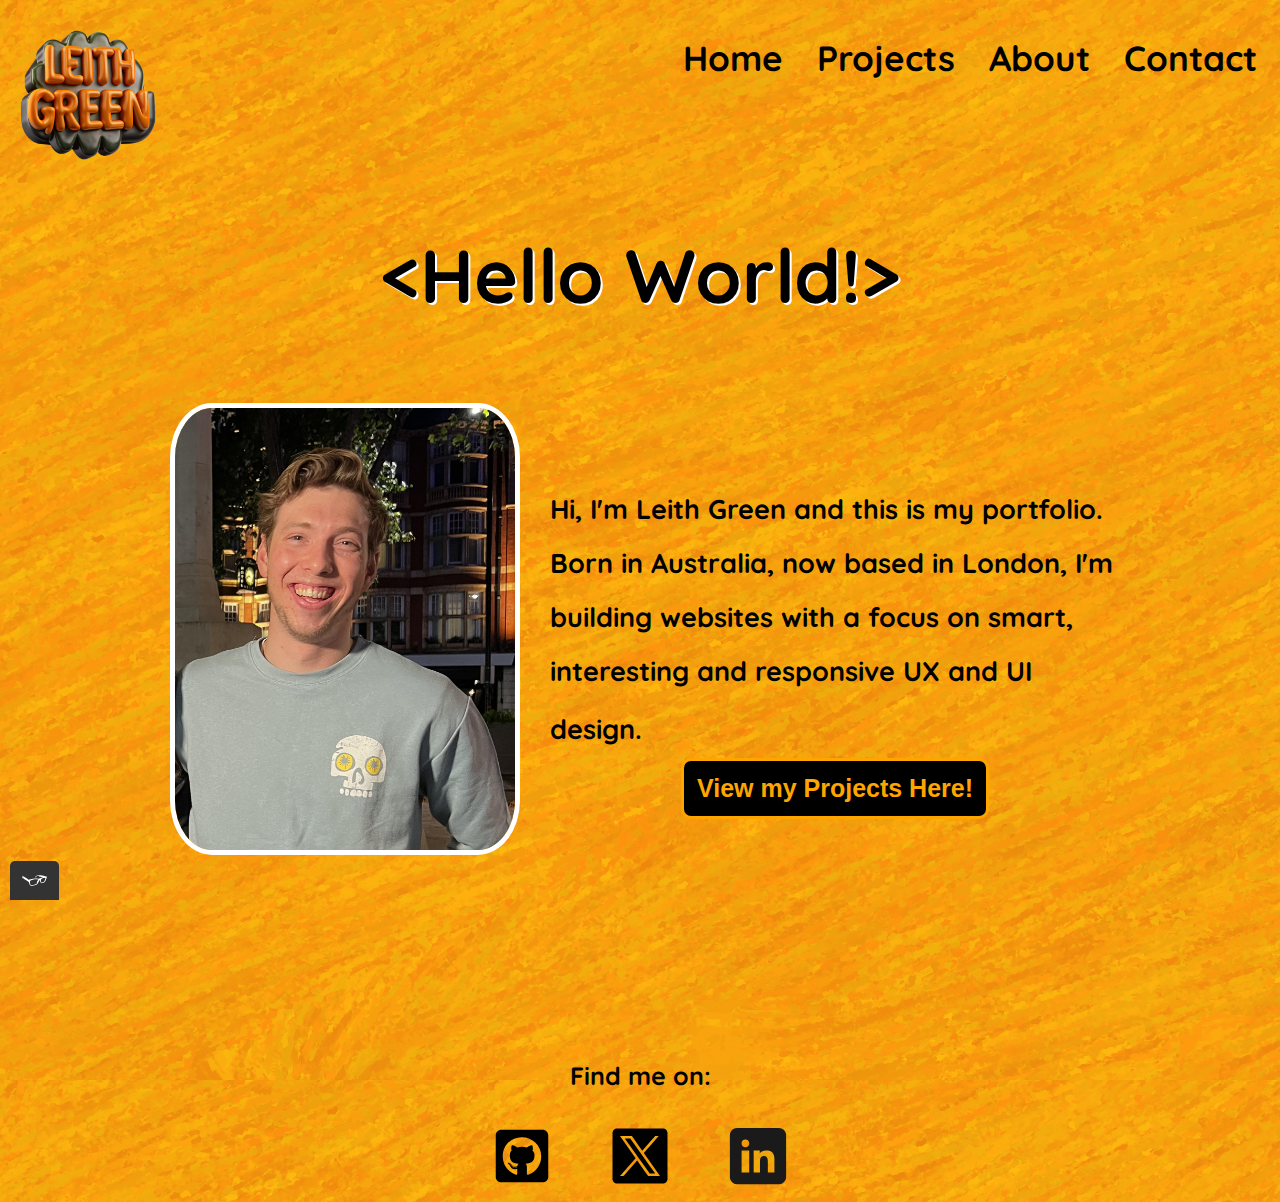
<file: index.html>
<!DOCTYPE html>
<html lang="en">

<head>
    <meta name="viewport" content="width=device-width, initial-scale=1">
    <meta name="author" content="Leith Green">
    <meta charset="utf-8">
    <meta name="description" content="A webpage portfolio for Leith Green, showcasing skills in multiple coding languages and web design">
    <title>Leith Green ~Portfolio~</title>
    <link rel="icon" href="../img/leith-green-logo.png" type="image/x-icon">
    <link rel="stylesheet" type="text/css" href="https://https://necolas.github.io/normalize.css/8.0.1/normalize.css">
    <link rel="preconnect" href="https://fonts.googleapis.com">
    <link rel="preconnect" href="https://fonts.gstatic.com" crossorigin>
    <link href="https://fonts.googleapis.com/css2?family=Quicksand:wght@300..700&family=Reddit+Mono:wght@200..900&display=swap" rel="stylesheet">
    <link rel="stylesheet" type="text/css" href="./css/style.production.css">
</head>
<body>
    <!--HEADER WITH NAVIGATION LINKS AND LOGO-->
    <header class="page-header">
        <a href="./index.html">
            <img id="logo" src="./img/leith-green-logo.png" alt="Leith Green's custom logo">
        </a>
        <nav class="main-navigation page-header_item" >
            <ul role="menubar" class="navigation-list">
                <li role="presentation">
                    <a class="nav-link" href="./index.html" role="menuitem" class="navigation-list_item navigation-list_item--active">Home</a>
                </li>
                <li role="presentation">
                    <a class="nav-link" href="./work.html" role="menuitem" class="navigation-list_item">Projects</a>
                </li>
                <li role="presentation">
                    <a class="nav-link" href="./about.html" role="menuitem" class="navigation-list_item">About</a>
                </li>
                <li role="presentation">
                    <a class="nav-link" href="./contact.html" role="menuitem" class="navigation-list_item">Contact</a>
                </li>
            </ul>
        </nav>
    </header>
    <main>
        <!--MY BIO AND IMAGE-->
        <div class="profile">
            <h1 class="hello-world">&lt;Hello World!&gt;</h1>
            <img src="./img/me.jpg" class="profile__portrait" alt="A portrait photo of Leith">
        <p id="description">Hi, I'm Leith Green and this is my portfolio. <br>Born in Australia, now based in London, I'm building <span>websites</span> with 
            a focus on smart, interesting and responsive UX and UI design.
            <a href="./work.html">
                <button>View my Projects Here!</button>
            </a>
        </p>
       
        </div>
        
    </main>
    <footer class="page-footer">
        <p>Find me on:</p>
        <!--GITHUB SOCIAL LINK-->
        <div class="social-media">
            <a class="social-link" href="https://github.com/Leithg64" target="_blank">
                <img class="social-logo" src="img/github.svg" alt="Github">
            </a>
            <!--TWITTER SOCIAL LINK-->
            <a class="social-link" href="https://twitter.com/LeithGreenWD" target="_blank">
                <img class="social-logo" src="img/twitter.svg" alt="Twitter">
            </a>
            <!--LINKEDIN SOCIAL LINK-->
            <a class="social-link" href="https://www.linkedin.com/in/leith-green-512508248" target="_blank">
                <img class="social-logo" src="img/linkdin.svg" alt="LinkdIn">
            </a>   
        </div>
    </footer>
    <script src="js/tota11y.min.js"></script>
</body>
</html>
</file>
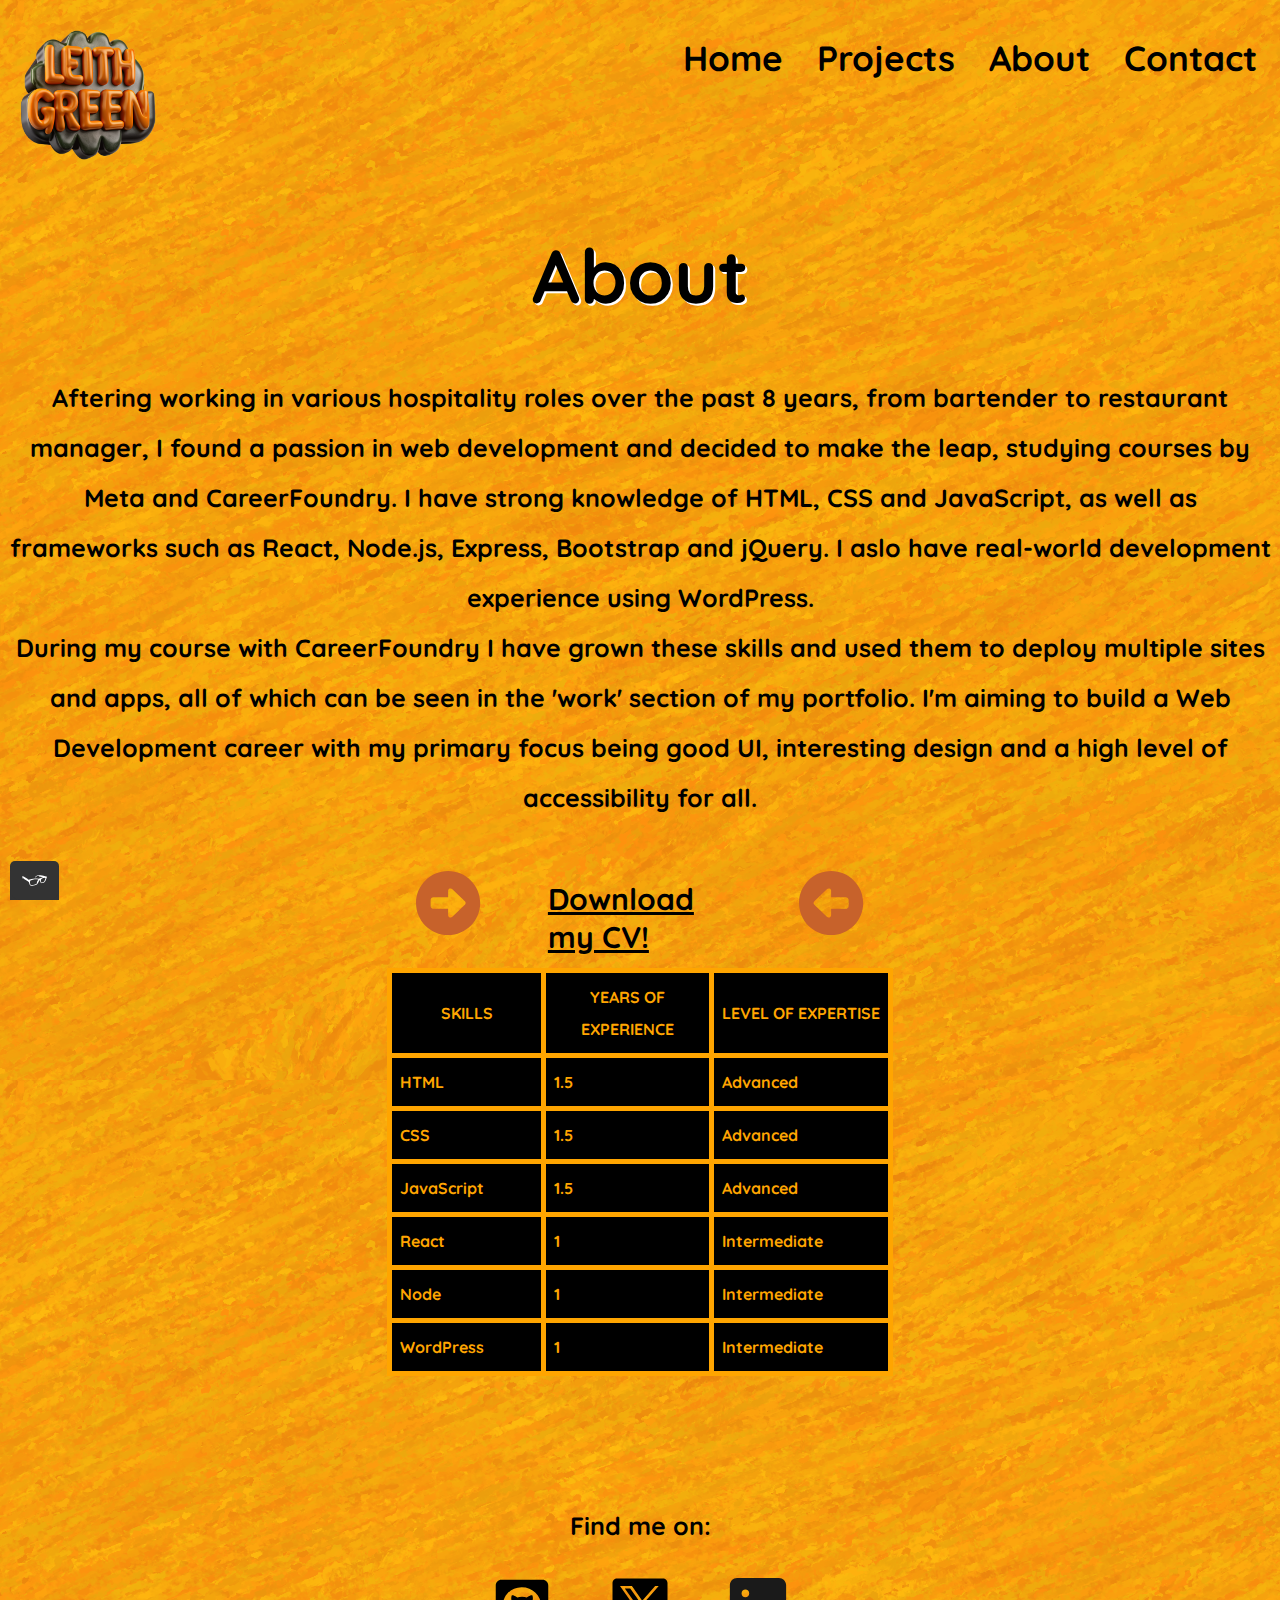
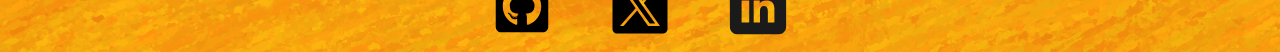
<file: about.html>
<!DOCTYPE html>
<html lang="en">

<head>
    <meta name="viewport" content="width=device-width, initial-scale=1">
    <meta charset="utf-8">
    <meta name="author" content="Leith Green">
    <title>Information about Leith Green</title>
    <link rel="shortcut icon" href="./img/favicon.jpg" type="image/x-icon">
    <link rel="stylesheet" type="text/css" href="https://https://necolas.github.io/normalize.css/8.0.1/normalize.css">
    <link rel="preconnect" href="https://fonts.googleapis.com">
    <link rel="preconnect" href="https://fonts.gstatic.com" crossorigin>
    <link href="https://fonts.googleapis.com/css2?family=Quicksand:wght@300..700&family=Reddit+Mono:wght@200..900&display=swap" rel="stylesheet">
    <link rel="stylesheet" type="text/css" href="./css/style.production.css">
</head>
<body>
    <!--HEADER WITH NAVIGATION LINKS AND LOGO-->
    <header class="page-header">
        <a href="./index.html">
            <img id="logo" src="./img/leith-green-logo.png" alt="Leith Green's custom logo">
        </a>
        <nav class="main-navigation page-header_item" >
            <ul role="menubar" class="navigation-list">
                <li role="presentation">
                    <a class="nav-link" href="./index.html" role="menuitem" class="navigation-list_item navigation-list_item--active">Home</a>
                </li>
                <li role="presentation">
                    <a class="nav-link" href="./work.html" role="menuitem" class="navigation-list_item">Projects</a>
                </li>
                <li role="presentation">
                    <a class="nav-link" href="./about.html" role="menuitem" class="navigation-list_item">About</a>
                </li>
                <li role="presentation">
                    <a class="nav-link" href="./contact.html" role="menuitem" class="navigation-list_item">Contact</a>
                </li>
            </ul>
        </nav>
    </header>
    <main>
        <article>
            <h1>About</h1>
            <p class="para-center">Aftering working in various hospitality roles over the past 8 years, from bartender to restaurant manager, I found a passion in web development and decided to make the leap, studying courses by Meta and CareerFoundry. 
                I have strong knowledge of HTML, CSS and JavaScript, as well as frameworks such as React, Node.js, Express, Bootstrap and jQuery. I aslo have real-world development experience using WordPress. <br> During my course with CareerFoundry I have grown these skills and used them to deploy
                multiple sites and apps, all of which can be seen in the 'work' section of my portfolio. I'm aiming to build a Web Development career with my primary focus being good UI, interesting design and a high level of accessibility for all.
        </p>
        <!--LEFT ANIMATED ARROW-->
        <div class="container">
            <svg class="svg-left moving-right-svg" width="100px" height="100px" viewBox="0 0 24 24" fill="none" xmlns="http://www.w3.org/2000/svg">
                <g id="SVGRepo_bgCarrier" stroke-width="0"/>
                <g id="SVGRepo_tracerCarrier" stroke-linecap="round" stroke-linejoin="round"/>
                <g id="SVGRepo_iconCarrier"> <path fill-rule="evenodd" clip-rule="evenodd" d="M12 1C18.0751 1 23 5.92487 23 12C23 18.0751 18.0751 23 12 23C5.92487 23 1 18.0751 1 12C1 5.92487 5.92487 1 12 1ZM12 7.83335C12 7.4963 12.2088 7.19244 12.5291 7.06346C12.8494 6.93447 13.2181 7.00577 13.4632 7.2441L17.7489 11.4107C18.0837 11.7362 18.0837 12.2638 17.7489 12.5893L13.4632 16.7559C13.2181 16.9942 12.8494 17.0655 12.5291 16.9365C12.2088 16.8076 12 16.5037 12 16.1666V14H7C6.44771 14 6 13.5523 6 13V11C6 10.4477 6.44771 10 7 10H12V7.83335Z" fill="#c7622b"/> </g>
                </svg>
                <!--LINK TO VIEW MY CV-->
            <a id="cv-button" href="./files/CV.pdf" class="button" target="_blank">Download my CV!</a>
            <!--RIGHT ANIMATED ARROW-->
            <svg class="svg-right moving-left-svg" width="100px" height="100px" viewBox="0 0 24 24" fill="none" xmlns="http://www.w3.org/2000/svg">
                <g id="SVGRepo_bgCarrier2" stroke-width="0"/>
                <g id="SVGRepo_tracerCarrier2" stroke-linecap="round" stroke-linejoin="round"/>
                <g id="SVGRepo_iconCarrier2"> <path fill-rule="evenodd" clip-rule="evenodd" d="M12 1C5.92487 1 1 5.92487 1 12C1 18.0751 5.92487 23 12 23C18.0751 23 23 18.0751 23 12C23 5.92487 18.0751 1 12 1ZM12 7.83335C12 7.4963 11.7912 7.19244 11.4709 7.06346C11.1506 6.93447 10.7819 7.00577 10.5368 7.2441L6.25105 11.4107C5.91632 11.7362 5.91632 12.2638 6.25105 12.5893L10.5368 16.7559C10.7819 16.9942 11.1506 17.0655 11.4709 16.9365C11.7912 16.8076 12 16.5037 12 16.1666V14H17C17.5523 14 18 13.5523 18 13V11C18 10.4477 17.5523 10 17 10H12V7.83335Z" fill="#c7622b"/> </g>
                
                </svg>
        </div>
        </article>
        <!--TABLE NOTING MY SKILLS AND YEARS OF EXPERIENCE-->
        <table>
            <thead>
                <th>Skills</th>
                <th>Years of Experience</th>
                <th>Level of Expertise</th>
            </thead>
            <tbody>
                <tr>
                    <td>HTML</td>
                    <td>1.5</td>
                    <td>Advanced</td>
                </tr>
                <tr>
                    <td>CSS</td>
                    <td>1.5</td>
                    <td>Advanced</td>
                </tr>
                <tr>
                    <td>JavaScript</td>
                    <td>1.5</td>
                    <td>Advanced</td>
                </tr>
                <tr>
                    <td>React</td>
                    <td>1</td>
                    <td>Intermediate</td>
                    
                </tr>
                <tr>
                    <td>Node</td>
                    <td>1</td>
                    <td>Intermediate</td>
                    
                </tr>
                <tr>
                    <td>WordPress</td>
                    <td>1</td>
                    <td>Intermediate</td>
                </tr>
            </tbody>
        </table>
    </main>
    <footer class="page-footer">
        <p>Find me on:</p>
        <!--GITHUB SOCIAL LINK-->
        <div class="social-media">
            <a class="social-link" href="https://github.com/Leithg64" target="_blank">
                <img class="social-logo" src="img/github.svg" alt="Github">
            </a>
            <!--TWITTER SOCIAL LINK-->
            <a class="social-link" href="https://twitter.com/LeithGreenWD" target="_blank">
                <img class="social-logo" src="img/twitter.svg" alt="Twitter">
            </a>
            <!--LINKEDIN SOCIAL LINK-->
            <a class="social-link" href="https://www.linkedin.com/in/leith-green-512508248" target="_blank">
                <img class="social-logo" src="img/linkdin.svg" alt="LinkdIn">
            </a>   
        </div>
    </footer>
    <script src="js/tota11y.min.js"></script>
</body>
</html>
</file>
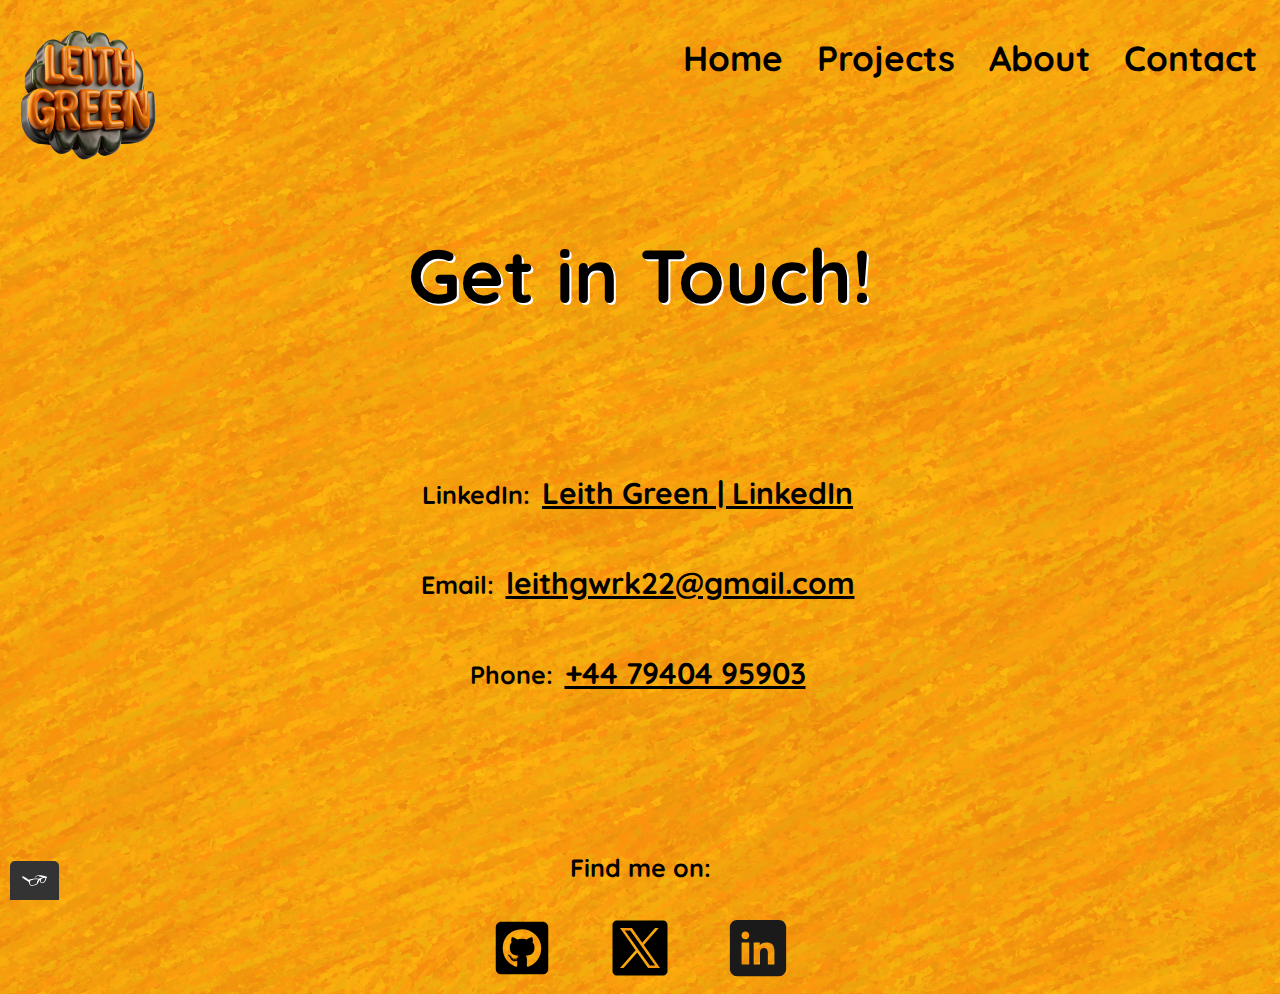
<file: contact.html>
<!DOCTYPE html>
<html lang="en">

<head>
    <meta name="viewport" content="width=device-width, initial-scale=1">
    <meta charset="utf-8">
    <meta name="author" content="Leith Green">
    <title>Contact Leith Green</title>
    <link rel="shortcut icon" href="./img/favicon.jpg" type="image/x-icon">
    <link rel="stylesheet" type="text/css" href="https://https://necolas.github.io/normalize.css/8.0.1/normalize.css">
    <link rel="preconnect" href="https://fonts.googleapis.com">
    <link rel="preconnect" href="https://fonts.gstatic.com" crossorigin>
    <link href="https://fonts.googleapis.com/css2?family=Quicksand:wght@300..700&family=Reddit+Mono:wght@200..900&display=swap" rel="stylesheet">
    <link rel="stylesheet" type="text/css" href="./css/style.production.css">
</head>
<body>
    <!--HEADER WITH NAVIGATION LINKS AND LOGO-->
    <header class="page-header">
        <a href="./index.html">
            <img id="logo" src="./img/leith-green-logo.png" alt="Leith Green's custom logo">
        </a>
        <nav class="main-navigation page-header_item" >
            <ul role="menubar" class="navigation-list">
                <li role="presentation">
                    <a class="nav-link" href="./index.html" role="menuitem" class="navigation-list_item navigation-list_item--active">Home</a>
                </li>
                <li role="presentation">
                    <a class="nav-link" href="./work.html" role="menuitem" class="navigation-list_item">Projects</a>
                </li>
                <li role="presentation">
                    <a class="nav-link" href="./about.html" role="menuitem" class="navigation-list_item">About</a>
                </li>
                <li role="presentation">
                    <a class="nav-link" href="./contact.html" role="menuitem" class="navigation-list_item">Contact</a>
                </li>
            </ul>
        </nav>
    </header>
    <main>
        <!--DIRECT LINKS TO EMAIL AND PHONE NUMBER-->
        <h1>Get in Touch!</h1>
        <div class="contact-info" >
            LinkedIn: <a href="https://www.linkedin.com/in/leith-green-512508248" target="_blank">Leith Green | LinkedIn</a><br>
            Email: <a href="mailto:leithgwrk22@gmail.com">leithgwrk22@gmail.com</a><br>
            Phone: <a href="tel:+447940495903">+44 79404 95903</a>
        </div>
    </main>
    <footer class="page-footer">
        <p>Find me on:</p>
        <!--GITHUB SOCIAL LINK-->
        <div class="social-media">
            <a class="social-link" href="https://github.com/Leithg64" target="_blank">
                <img class="social-logo" src="img/github.svg" alt="Github">
            </a>
            <!--TWITTER SOCIAL LINK-->
            <a class="social-link" href="https://twitter.com/LeithGreenWD" target="_blank">
                <img class="social-logo" src="img/twitter.svg" alt="Twitter">
            </a>
            <!--LINKEDIN SOCIAL LINK-->
            <a class="social-link" href="https://www.linkedin.com/in/leith-green-512508248" target="_blank">
                <img class="social-logo" src="img/linkdin.svg" alt="LinkdIn">
            </a>   
        </div>
    </footer>
    <script src="js/tota11y.min.js"></script>
</body>
</html>
</file>
<file: css/style.production.css>
/*
* Prefixed by https://autoprefixer.github.io
* PostCSS: v8.4.14,
* Autoprefixer: v10.4.7
* Browsers: last 4 version
*/

* {
    -webkit-box-sizing: border-box;
            box-sizing: border-box;
}

body {
    font-family: quicksand;
    background-image: url('../img/port-background.png');
}

.work-link {
    color: orange;
    font-weight: bolder;
    text-decoration: underline;
    display: block;
    text-align: center;
}

a { 
    color: #000;
    font-size: 30px;
    padding-left: 5px;
    padding-right: 5px;
    -webkit-transition-duration: 0.3s, 0.3s;
    -o-transition-duration: 0.3s, 0.3s;
       transition-duration: 0.3s, 0.3s;
}



.page-header {
    display: -webkit-box;
    display: -ms-flexbox;
    display: flex;
    width: 100%;
    margin-top: 20px;
    font-weight: bold;
}

.page-header_item {
    -webkit-box-flex: 0;
        -ms-flex: 0 1 200px;
            flex: 0 1 200px;
}

.page-header_item:last-child {
    -webkit-box-flex: 1;
        -ms-flex-positive: 1;
            flex-grow: 1;
    text-align: right;
}

#logo {
    height: auto;
    width: 150px;
}

.navigation-list li{
    list-style-type: none;
    display: inline-block;
    -webkit-transition-duration: 0.3s, 0.3s;
    -o-transition-duration: 0.3s, 0.3s;
       transition-duration: 0.3s, 0.3s;
}

.navigation-list li:hover {
    -webkit-transform: scale(1.2);
    -ms-transform: scale(1.2);
        transform: scale(1.2);
}

.nav-link {
    font-size: 35px;
    text-decoration: none;
    padding-left: 15px;
    padding-right: 15px;

}

h1 {
    text-align: center;
    font-size: 75px;
    font-weight: 1000;
    color: black;
    text-shadow: 2px 2px #fff;
}

h2 {
    font-size: 30px;
    text-align: center;
}

.hello-world {
    text-shadow: 2px 2px #fff;
}

.profile__portrait {
    float: left;
    height: auto;
    width: 350px;
    margin-right: 30%;
    border-radius: 12%;
    margin: 30px;
    border: 5px solid #fff;
}

.profile {
    max-width: 1000px;
    margin: 0 auto;
}

button { 
    background-color: #000;
    color: orange;
    font-size: 25px;
    font-weight: 700;
    border-radius: 10px;
    padding: 13px;
    border: 3px solid orange;
    cursor: pointer;
    display: block;
    margin-left: auto;
    margin-right: auto;
    max-width: 350px;
    -webkit-transition-duration: 0.3s, 0.3s;
         -o-transition-duration: 0.3s, 0.3s;
            transition-duration: 0.3s, 0.3s;
    text-align: center;
}



button:hover,
.button:hover {
    -webkit-transform: scale(1.2);
        -ms-transform: scale(1.2);
            transform: scale(1.2);
}

#description {
    line-height: 2;
    font-size: 27px; 
    padding: 2%;
    margin-top: 14%;
}

#cv-button {
    display: inline;
    font-weight: bolder;
    padding-left: 5%;
    padding-right: 5%;
}

.container {
    display: -webkit-box;
    display: -ms-flexbox;
    display: flex;
    -webkit-box-align: center;
        -ms-flex-align: center;
            align-items: center;
}

@-webkit-keyframes slide-left  {
    0% { -webkit-transform: translateX(0); transform: translateX(0); }
    50% { -webkit-transform: translateX(100px); transform: translateX(100px); }
    100% { -webkit-transform: translateX(0); transform: translateX(0); }
}

@keyframes slide-left  {
    0% { -webkit-transform: translateX(0); transform: translateX(0); }
    50% { -webkit-transform: translateX(100px); transform: translateX(100px); }
    100% { -webkit-transform: translateX(0); transform: translateX(0); }
}

@-webkit-keyframes slide-right  {
    0% { -webkit-transform: translateX(0); transform: translateX(0); }
    50% { -webkit-transform: translateX(-100px); transform: translateX(-100px); }
    100% { -webkit-transform: translateX(0); transform: translateX(0); }
}

@keyframes slide-right  {
    0% { -webkit-transform: translateX(0); transform: translateX(0); }
    50% { -webkit-transform: translateX(-100px); transform: translateX(-100px); }
    100% { -webkit-transform: translateX(0); transform: translateX(0); }
}

.moving-left-svg {
    -webkit-animation: slide-left 2s linear infinite;
            animation: slide-left 2s linear infinite;
    padding-bottom: 30px;
}

.moving-right-svg {
    -webkit-animation: slide-right 2s linear infinite;
            animation: slide-right 2s linear infinite;
    padding-bottom: 30px;
}

.svg-left {
    margin-left: 32%;
}

.svg-right {
    margin-right: 32%;
}


table {
    margin-left: auto;
    margin-right: auto;
    padding: 5px;
    line-height: 2;
    border-collapse: collapse;
    width: 40%;
    font-weight: bold;
}

th {
    text-transform: uppercase;
    background-color: #000;
    color: orange;
    border: 5px solid orange;
    padding: 8px;
    text-align: center;
    width: 20px
}

td {
    background-color: #000;
    color: orange;
    border: 5px solid orange;
    padding: 8px;
    text-align: left;
}


thead {
    text-align: left;
}

.grid {
    display: -ms-grid;
    display: grid;
    -ms-grid-columns: 1fr 20px 1fr 20px 1fr;
    grid-template-columns: 1fr 1fr 1fr;
    grid-gap: 20px;
    padding: 20px;
}

.grid__item {
    background-image: url('../img/card-background.png');
    border: 5px solid white;
    color: orange;
    padding: 20px;
    border-radius: 20px;
    text-align: center;
}

.grid__item:hover {
    -webkit-transform: scale(1.1);
        -ms-transform: scale(1.1);
            transform: scale(1.1);
    -webkit-transition-duration: 0.3s, 0.3s;
         -o-transition-duration: 0.3s, 0.3s;
            transition-duration: 0.3s, 0.3s;
}

.para-center {
    text-align: center;
    line-height: 2;
    font-size: 25px;
    padding-bottom: 20px;
}

p {
    line-height: 2;
    font-size: 25px;
    font-weight: bold;
}

.contact-info {
    display: block;
    text-align: center;
    font-weight: bold;
    padding-top: 75px;
    font-size: 25px;
    line-height: 3;
    margin-left: auto;
    margin-right: auto;
}

.project-imgs {
    width: 75%;
    height: auto;
    border-radius: 10px;
    margin: auto;
}


a:hover, a:focus {
    text-decoration: none;
    cursor: pointer;
    opacity: 0.8;
}

.social-link {
    text-decoration: none;
}


a:active {
    color: #489c79;
}

.social-logo {
    width: 60px;
    height: auto;
    margin-left: 20px;
    margin-right: 20px;
    display: inline-block;
    -webkit-transition-duration: 0.3s, 0.3s;
         -o-transition-duration: 0.3s, 0.3s;
            transition-duration: 0.3s, 0.3s;
}

.social-logo:hover {
    -webkit-transform: scale(1.5);
        -ms-transform: scale(1.5);
            transform: scale(1.5);
    opacity: 0.8;
}

.page-footer {
    clear: both;
    display: -webkit-box;
    display: -ms-flexbox;
    display: flex;
    -webkit-box-orient: vertical;
    -webkit-box-direction: normal;
        -ms-flex-direction: column;
            flex-direction: column;
    padding-top: 100px;
    text-align: center;
    font-size: 25px;
}

@media all and (max-width: 500px) {
    .grid {
        -ms-grid-columns: 1fr;
        grid-template-columns: 1fr;
    }
}
@media all and (min-width: 500px) and (max-width: 750px){
    .grid {
      -ms-grid-columns: 1fr 20px 1fr;
      grid-template-columns: 1fr 1fr;
    }
@media all and (max-width: 750px) {
    .grid {
        grid-gap: 10px;
    }
    .grid__item:last-child {
        grid-column: auto / auto;
        grid-row: auto / auto;
    }
    h1 {
        font-size: 25px;
    }
}
  }
</file>
